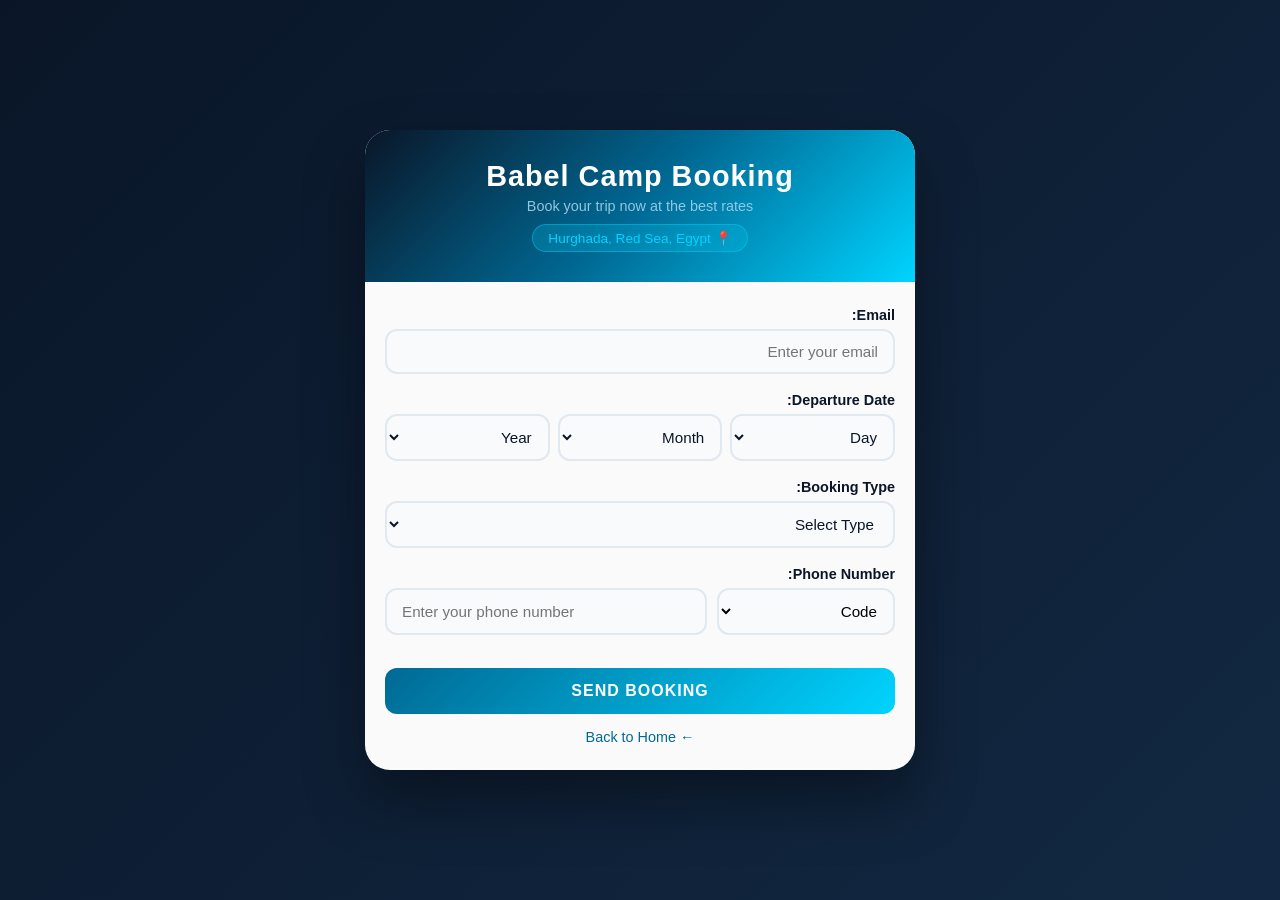
<file: booking.html>
<!DOCTYPE html>
<html lang="ar" dir="rtl">
<head>
<meta charset="UTF-8">
<meta name="viewport" content="width=device-width, initial-scale=1.0, maximum-scale=5.0">
<meta name="description" content="Book your stay at Babel Camp in Hurghada, Red Sea, Egypt">
<meta name="theme-color" content="#0a1628">
<title>Bubble Camp Booking </title>
<link rel="icon" href="1.1.1.jpeg">
<style>
* {
  margin: 0;
  padding: 0;
  box-sizing: border-box;
  font-family: 'Segoe UI', Tahoma, Geneva, Verdana, sans-serif;
}

body {
  min-height: 100vh;
  display: flex;
  align-items: center;
  justify-content: center;
  background: linear-gradient(135deg, #0a1628, #1a3a5c, #004d7a);
  background-size: 400% 400%;
  animation: gradientBG 15s ease infinite;
  padding: 15px;
}

@keyframes gradientBG {
  0% { background-position: 0% 50%; }
  50% { background-position: 100% 50%; }
  100% { background-position: 0% 50%; }
}

body::before {
  content: '';
  position: fixed;
  bottom: 0;
  left: 0;
  right: 0;
  height: 200px;
  background: url("https://kimi-web-img.moonshot.cn/img/www.egypttoursportal.com/21a57cafa1b3e689eb4ea785e3207d525cf2c33a.jpg") center/cover no-repeat;
  opacity: 0.15;
  z-index: 0;
  pointer-events: none;
}

.booking-container {
  background: rgba(255, 255, 255, 0.98);
  border-radius: 25px;
  box-shadow: 0 30px 60px rgba(0, 0, 0, 0.4);
  width: 100%;
  max-width: 550px;
  overflow: hidden;
  position: relative;
  z-index: 10;
  animation: fadeInScale 0.6s ease;
}

@keyframes fadeInScale {
  from { opacity: 0; transform: scale(0.9); }
  to { opacity: 1; transform: scale(1); }
}

.booking-header {
  background: linear-gradient(135deg, #0a1628, #006994, #00d4ff);
  color: white;
  padding: 30px 20px;
  text-align: center;
  position: relative;
}

.booking-header::after {
  position: absolute;
  top: 15px;
  right: 20px;
  font-size: 1.5rem;
  opacity: 0.6;
}

.booking-header::before {
  position: absolute;
  top: 15px;
  left: 20px;
  font-size: 1.5rem;
  opacity: 0.6;
}

.booking-header h1 {
  font-size: 1.8rem;
  margin-bottom: 5px;
  letter-spacing: 1px;
  font-weight: 700;
}

.booking-header p {
  opacity: 0.9;
  font-size: 0.9rem;
  color: #a0d2eb;
}

.location-tag {
  display: inline-block;
  margin-top: 10px;
  padding: 5px 15px;
  background: rgba(0, 212, 255, 0.2);
  border: 1px solid rgba(0, 212, 255, 0.4);
  border-radius: 20px;
  font-size: 0.85rem;
  color: #00d4ff;
}

.booking-form {
  padding: 25px 20px;
}

.form-group {
  margin-bottom: 18px;
}

label {
  display: block;
  margin-bottom: 6px;
  color: #0a1628;
  font-weight: 600;
  font-size: 0.9rem;
}

.input-field {
  width: 100%;
  padding: 12px 15px;
  border: 2px solid #e0e8f0;
  border-radius: 12px;
  font-size: 0.95rem;
  background: #f8fafc;
  transition: all 0.3s ease;
  color: #0a1628;
}

.input-field:focus {
  outline: none;
  border-color: #006994;
  background: white;
  box-shadow: 0 5px 15px rgba(0, 105, 148, 0.2);
}

.input-field:hover {
  border-color: #00d4ff;
}

.date-group {
  display: flex;
  gap: 8px;
  flex-wrap: wrap;
}

.date-group select {
  flex: 1;
  min-width: 80px;
  padding: 12px;
  border: 2px solid #e0e8f0;
  border-radius: 12px;
  background: #f8fafc;
  cursor: pointer;
  font-size: 0.95rem;
  color: #0a1628;
}

.date-group select:focus {
  outline: none;
  border-color: #006994;
}

.btn-submit {
  width: 100%;
  padding: 14px;
  background: linear-gradient(135deg, #006994, #00d4ff);
  color: white;
  border: none;
  border-radius: 12px;
  font-size: 1rem;
  font-weight: bold;
  cursor: pointer;
  transition: all 0.3s ease;
  margin-top: 15px;
  letter-spacing: 1px;
  text-transform: uppercase;
}

.btn-submit:hover {
  transform: translateY(-2px);
  box-shadow: 0 10px 25px rgba(0, 105, 148, 0.4);
}

.btn-submit:active {
  transform: translateY(0);
}

#thankyou-msg {
  display: none;
  text-align: center;
  margin-top: 20px;
  padding: 15px;
  background: linear-gradient(135deg, #00b894, #00d4ff);
  color: white;
  border-radius: 12px;
  font-weight: bold;
  font-size: 0.95rem;
  animation: fadeIn 0.5s ease;
}

@keyframes fadeIn {
  from { opacity: 0; transform: translateY(-10px); }
  to { opacity: 1; transform: translateY(0); }
}

#priceSummary {
  display: none;
  margin-top: 15px;
  padding: 15px;
  border-radius: 12px;
  background: linear-gradient(135deg, #f1f5f9, #e0f2fe);
  font-weight: bold;
  color: #006994;
  border: 2px solid #00d4ff;
  text-align: center;
  font-size: 1.1rem;
}

.back-link {
  display: block;
  text-align: center;
  margin-top: 15px;
  color: #006994;
  text-decoration: none;
  font-size: 0.9rem;
  transition: color 0.3s ease;
}

.back-link:hover {
  color: #00d4ff;
}

@media (max-width: 520px) {
  body { padding: 10px; }
  .booking-header h1 { font-size: 1.5rem; }
  .booking-header p { font-size: 0.8rem; }
  .booking-form { padding: 20px 15px; }
  .btn-submit { font-size: 0.95rem; padding: 12px; }
  .date-group { flex-direction: column; }
  .date-group select { width: 100%; }
  .input-field { font-size: 16px; }
}

@media (max-width: 400px) {
  .booking-header h1 { font-size: 1.3rem; }
  .booking-header::after,
  .booking-header::before { display: none; }
}
</style>
</head>
<body>

<div class="booking-container">
    <div class="booking-header">
        <h1>Babel Camp Booking</h1>
        <p>Book your trip now at the best rates</p>
        <div class="location-tag">📍 Hurghada, Red Sea, Egypt</div>
    </div>

    <div class="booking-form">
        <form action="https://formspree.io/f/xqeybpog" method="POST" id="bookingForm">
            <div class="form-group">
                <label>Email:</label>
                <input type="email" name="email" class="input-field" placeholder="Enter your email" required>
            </div>

            <div class="form-group">
                <label>Departure Date:</label>
                <div class="date-group">
                    <select name="day" required></select>
                    <select name="month" required>
                        <option value="">Month</option>
                        <option>January</option><option>February</option><option>March</option><option>April</option>
                        <option>May</option><option>June</option><option>July</option><option>August</option>
                        <option>September</option><option>October</option><option>November</option><option>December</option>
                    </select>
                    <select name="year" required>
                        <option value="">Year</option>
                        <option>2025</option><option>2026</option><option>2027</option><option>2028</option>
                        <option>2029</option><option>2030</option>
                    </select>
                </div>
            </div>

            <div class="form-group">
                <label>Booking Type:</label>
                <select name="booking_type" id="bookingType" class="input-field" required>
                    <option value="">Select Type</option>
                    <option value="individual">Individual</option>
                    <option value="family">Family</option>
                </select>
            </div>

            <div class="form-group" id="individualBox" style="display:none;">
                <label>Number of Persons:</label>
                <input type="number" id="individualCount" name="individual_count" class="input-field" min="1" placeholder="Enter number">
            </div>

            <div id="familyBox" style="display:none;">
                <div class="form-group">
                    <label>Adults:</label>
                    <input type="number" id="adultsCount" name="adults_count" class="input-field" min="1" placeholder="Number of adults">
                </div>
                <div class="form-group">
                    <label>Children:</label>
                    <input type="number" id="childrenCount" name="children_count" class="input-field" min="0" placeholder="Number of children">
                </div>
                <div id="childrenAgesContainer"></div>
            </div>

            <div class="form-group" id="daysBox" style="display:none;">
                <label>Number of Days:</label>
                <input type="number" id="daysCount" name="days_count" class="input-field" min="1" value="1">
            </div>

            <div id="priceSummary"></div>

            <div class="form-group">
                <label>Phone Number:</label>
                <div style="display:flex; gap:10px; flex-wrap:wrap;">
                    <select name="code" required style="width:35%; min-width:100px; padding:12px; border-radius:12px; border:2px solid #e0e8f0; background:#f8fafc; font-size:0.95rem;">
                        <option value="">Code</option>
                        <option value="+20">+20 Egypt</option>
                        <option value="+966">+966 Saudi</option>
                        <option value="+971">+971 UAE</option>
                        <option value="+965">+965 Kuwait</option>
                        <option value="+974">+974 Qatar</option>
                        <option value="+1">+1 USA</option>
                        <option value="+44">+44 UK</option>
                        <option value="+49">+49 Germany</option>
                    </select>
                    <input type="tel" name="phone" class="input-field" placeholder="Enter your phone number" required maxlength="11" pattern="[0-9]{11}" style="flex:1; min-width:150px;">
                </div>
            </div>

            <button type="submit" class="btn-submit">Send Booking</button>
        </form>

        <div id="thankyou-msg">Thank you! Your booking has been submitted.</div>
        <a href="index.html" class="back-link">← Back to Home</a>
    </div>
</div>

<script>
const daySelect = document.querySelector('select[name="day"]');
const monthSelect = document.querySelector('select[name="month"]');

function getDaysInMonth(month) {
    switch(month) {
        case 'February': return 28;
        case 'April': case 'June': case 'September': case 'November': return 30;
        default: return 31;
    }
}

function updateDays() {
    const month = monthSelect.value;
    const days = getDaysInMonth(month);
    const currentDay = daySelect.value;
    daySelect.innerHTML = '<option value="">Day</option>';
    for(let i = 1; i <= days; i++) {
        const opt = document.createElement('option');
        opt.value = i.toString().padStart(2, '0');
        opt.textContent = i.toString().padStart(2, '0');
        daySelect.appendChild(opt);
    }
    if(currentDay && currentDay <= days) daySelect.value = currentDay;
}

monthSelect.addEventListener('change', updateDays);
updateDays();

const bookingType = document.getElementById('bookingType');
const individualBox = document.getElementById('individualBox');
const familyBox = document.getElementById('familyBox');
const daysBox = document.getElementById('daysBox');
const individualCount = document.getElementById('individualCount');
const adultsCount = document.getElementById('adultsCount');
const childrenCount = document.getElementById('childrenCount');
const daysCount = document.getElementById('daysCount');
const priceSummary = document.getElementById('priceSummary');
const childrenAgesContainer = document.getElementById('childrenAgesContainer');

const priceIndividual = 1500;
const priceAdult = 1200;
const priceChild = 700;

bookingType.addEventListener('change', function() {
    individualBox.style.display = 'none';
    familyBox.style.display = 'none';
    daysBox.style.display = 'none';
    priceSummary.style.display = 'none';
    if(this.value === 'individual') { 
        individualBox.style.display = 'block'; 
        daysBox.style.display = 'block'; 
        calculatePrice();
    }
    else if(this.value === 'family') { 
        familyBox.style.display = 'block'; 
        daysBox.style.display = 'block'; 
        calculatePrice();
    }
});

childrenCount.addEventListener('input', function() {
    childrenAgesContainer.innerHTML = '';
    const count = parseInt(this.value) || 0;
    for(let i = 1; i <= count; i++) {
        const div = document.createElement('div');
        div.classList.add('form-group');
        div.innerHTML = `<label>Age of child ${i}:</label>
                         <input type="number" min="1" max="11" class="input-field childAge" name="child_${i}_age" placeholder="Enter age (max 11)">`;
        childrenAgesContainer.appendChild(div);
    }
    calculatePrice();
});

function calculatePrice() {
    let total = 0;
    const days = parseInt(daysCount.value) || 1;
    if(bookingType.value === 'individual') {
        const count = parseInt(individualCount.value) || 0;
        total = count * priceIndividual * days;
        if(days >= 3) total *= 0.9;
    } else if(bookingType.value === 'family') {
        const adults = parseInt(adultsCount.value) || 0;
        total += adults * priceAdult * days;
        const childInputs = document.querySelectorAll('.childAge');
        childInputs.forEach(input => {
            const age = parseInt(input.value) || 0;
            if(age <= 11) total += priceChild * days;
            else total += priceAdult * days;
        });
        if(days >= 3) total *= 0.9;
    }

    if(total > 0) { 
        priceSummary.style.display = 'block'; 
        priceSummary.innerHTML = `Total Price: <strong>${total.toLocaleString()} EGP</strong>`; 
    } else {
        priceSummary.style.display = 'none';
    }
}

[individualCount, adultsCount, childrenCount, daysCount].forEach(input => {
    if(input) input.addEventListener('input', calculatePrice);
});
document.addEventListener('input', e => {
    if(e.target.classList.contains('childAge')) calculatePrice();
});
calculatePrice();

const form = document.getElementById('bookingForm');
const thankyouMsg = document.getElementById('thankyou-msg');

form.addEventListener('submit', function(e) {
    e.preventDefault();
    const formData = new FormData(form);
    fetch(form.action, { method: form.method, body: formData, headers: { 'Accept': 'application/json' }})
    .then(response => {
        if(response.ok) {
            thankyouMsg.style.display = 'block';
            setTimeout(() => { window.location.href = 'index.html'; }, 2500);
            form.reset();
            childrenAgesContainer.innerHTML = '';
            priceSummary.style.display = 'none';
        } else {
            alert('Problem submitting booking. Try again.');
        }
    }).catch(() => {
        alert('Problem submitting booking. Try again.');
    });
});
</script>

</body>
</html>
</file>
